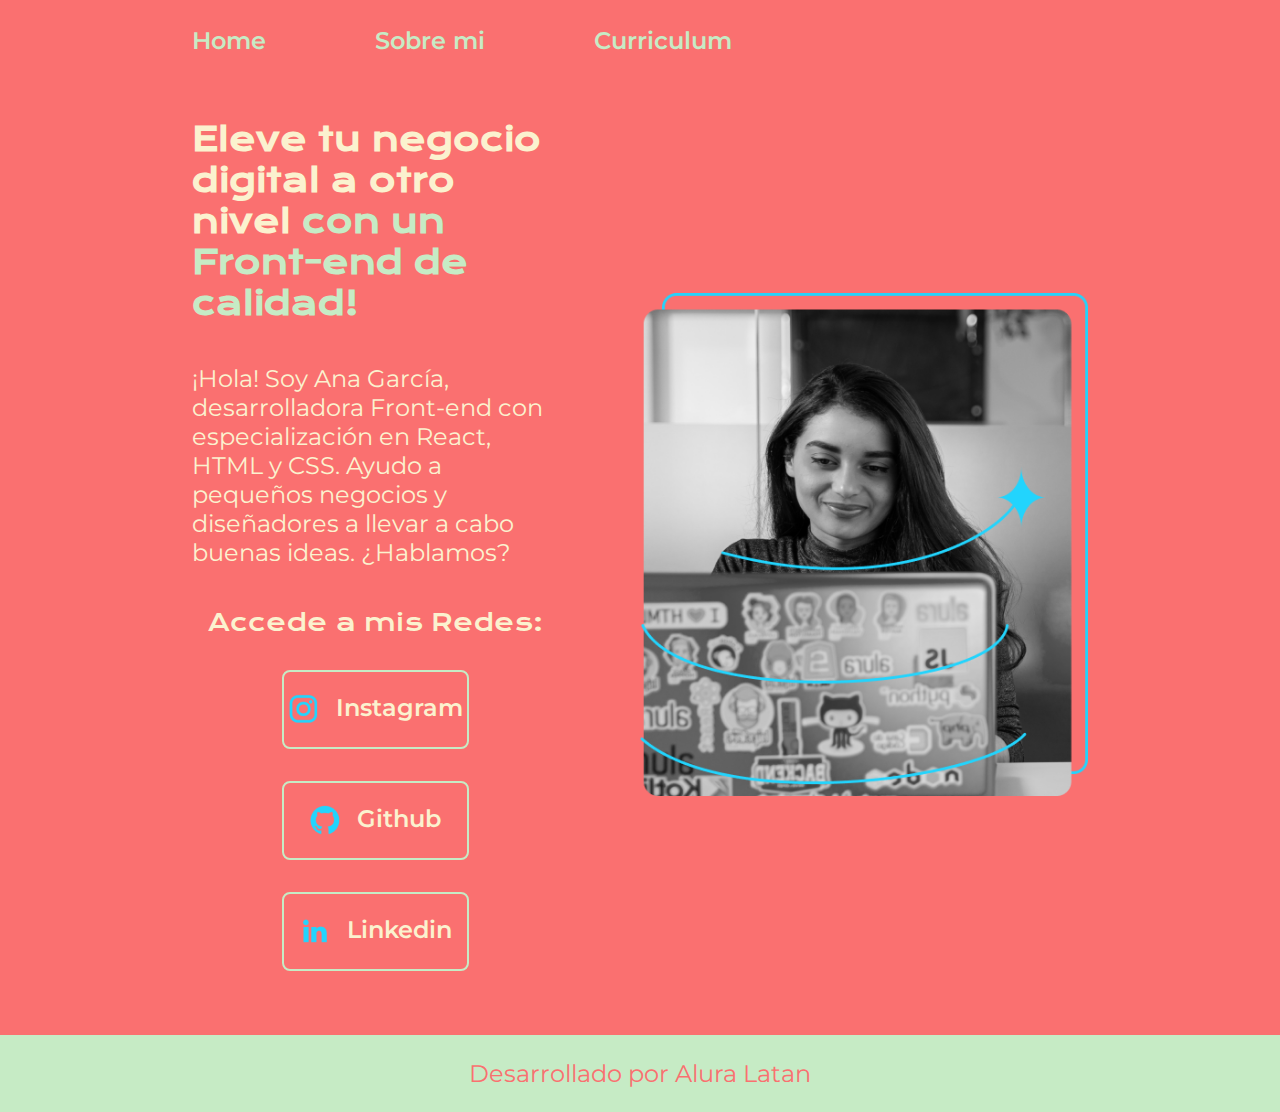
<file: index.html>
<!DOCTYPE html>
<html lang="es">
<head>
    <meta charset="UTF-8">
    <meta http-equiv="X-UA-Compatible" content="IE=edge">
    <meta name="viewport" content="width=device-width, initial-scale=1.0">
    <title>Portafolio</title>
    <link rel="stylesheet" href="./styles/style.css">
</head>
<body>
    <header class="header">
        <nav class="header__menu">
            <a class="header__menu__link" href="index.html">Home</a>
            <a class="header__menu__link" href="about.html">Sobre mi</a>
            <a class="header__menu__link" href="curriculo.html">Curriculum</a>
        </nav>
    </header>
    <main class="presentacion">
        <section class="presentacion__contenido">
            <h1 class="presentacion__contenido__titulo">Eleve tu negocio digital a otro nivel
            <strong class="titulo-destaque"> con un Front-end de calidad!
               
            </strong></h1>
            <p class="presentacion__contenido_texto">¡Hola! Soy Ana García, desarrolladora Front-end con especialización en React, HTML y CSS. Ayudo a pequeños negocios y diseñadores a llevar a cabo buenas ideas. ¿Hablamos?
            </p>
            <div class="presentacion__enlaces">
                <h2 class="presentacion__enlaces__subtitulo">Accede a mis Redes:</h2>
                <a class="presentacion__enlaces__link" href="https://www.instagram.com/">
                    <img src="./assets/instagram.png">
                    Instagram</a>
                <a class="presentacion__enlaces__link" href="https://www.github.com/">
                    <img src="./assets/github.png">
                    Github</a>
                <a class="presentacion__enlaces__link" href="https://co.linkedin.com/">
                    <img src="./assets/linkedin.png">
                    Linkedin</a>
            </div>
        </section>
        <img class="presentacion__imagen" src="Imagem.png" alt="Imagen de Ana Garcia trabajando">
    </main>
    <footer class="footer">
      <p>Desarrollado por Alura Latan</p>  
    </footer>
</body>
</html>
</file>
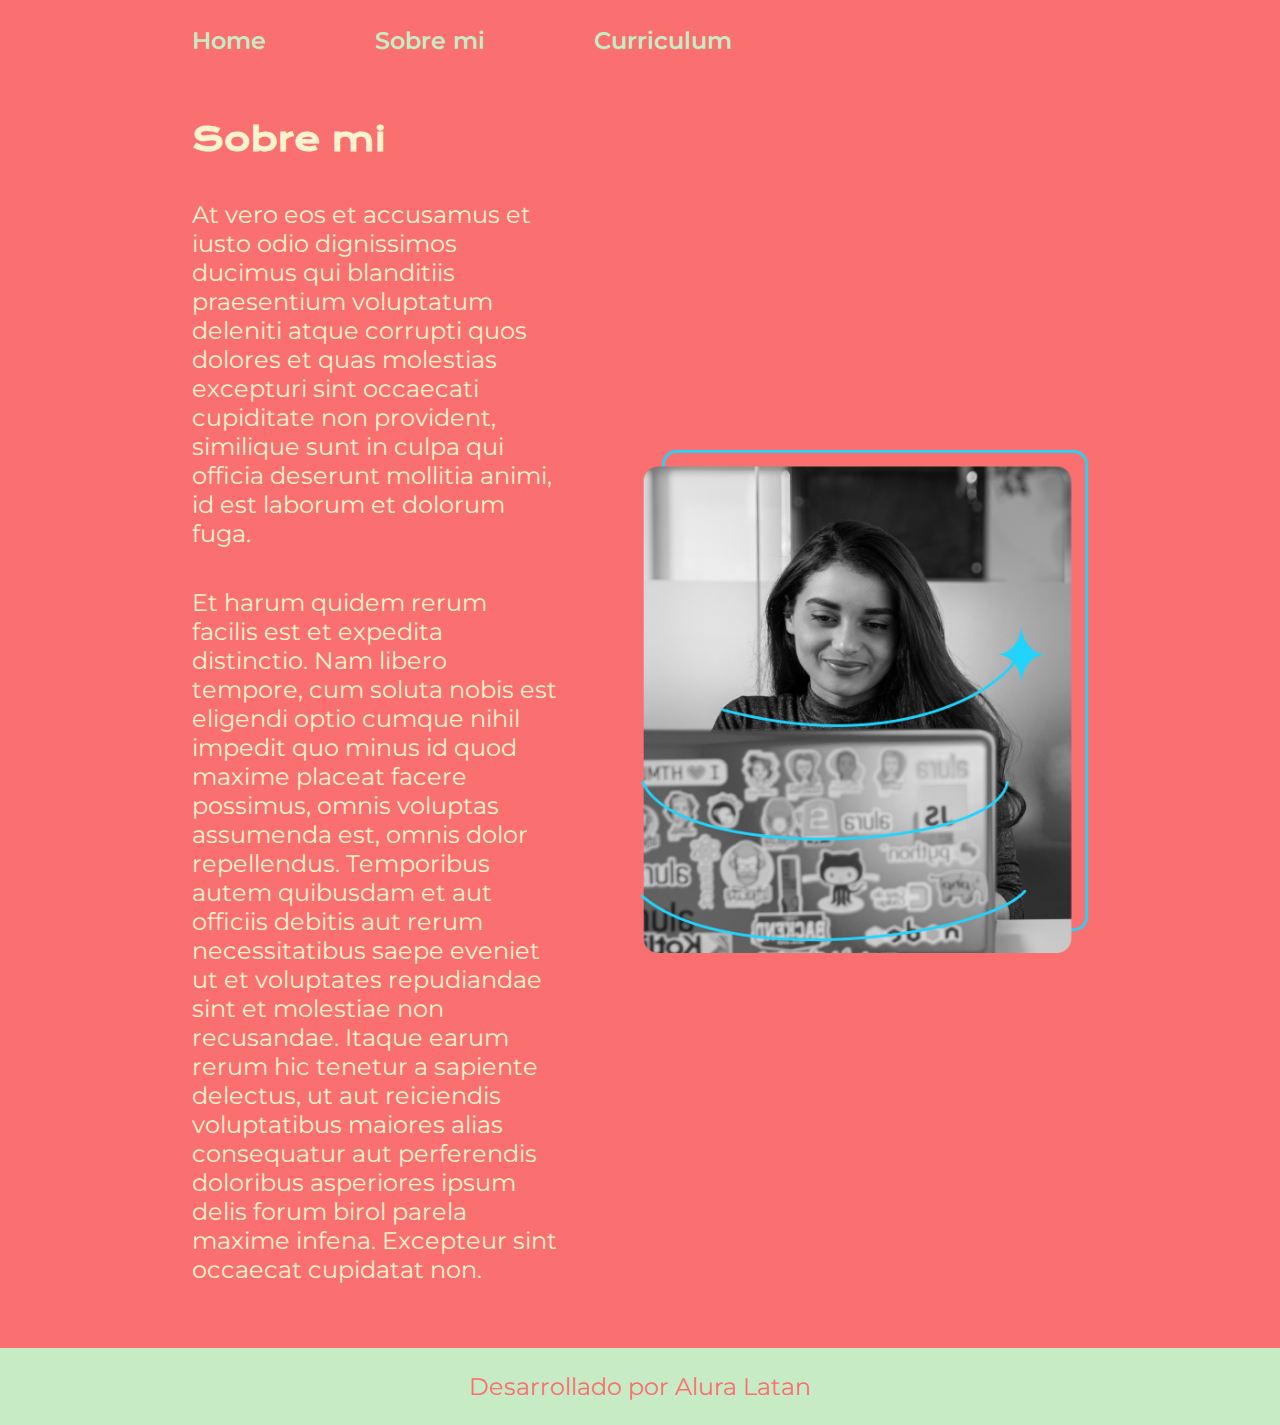
<file: about.html>
<!DOCTYPE html>
<html lang="es">
<head>
    <meta charset="UTF-8">
    <meta name="viewport" content="width=device-width, initial-scale=1.0">
    <title>Sobre mi</title>
    <link rel="stylesheet" href="./styles/style.css">
</head>
<body>
    <header class="header">
        <nav class="header__menu">
            <a class="header__menu__link" href="index.html">Home</a>
            <a class="header__menu__link" href="about.html">Sobre mi</a>
            <a class="header__menu__link" href="curriculo.html">Curriculum</a>
        </nav>
    </header>
    <main class="presentacion">

        <section class="presentacion__contenido">
            <h1 class="presentacion__contenido__titulo">Sobre mi</h1>
            <p class="presentacion__contenido_texto">At vero eos et accusamus et iusto odio dignissimos ducimus qui blanditiis praesentium voluptatum deleniti atque corrupti quos dolores et quas molestias excepturi sint occaecati cupiditate non provident, similique sunt in culpa qui officia deserunt mollitia animi, id est laborum et dolorum fuga.</p>
            <p class="presentacion__contenido_texto">Et harum quidem rerum facilis est et expedita distinctio. Nam libero tempore, cum soluta nobis est eligendi optio cumque nihil impedit quo minus id quod maxime placeat facere possimus, omnis voluptas assumenda est, omnis dolor repellendus. Temporibus autem quibusdam et aut officiis debitis aut rerum necessitatibus saepe eveniet ut et voluptates repudiandae sint et molestiae non recusandae. Itaque earum rerum hic tenetur a sapiente delectus, ut aut reiciendis voluptatibus maiores alias consequatur aut perferendis doloribus asperiores ipsum delis forum birol parela maxime infena. Excepteur sint occaecat cupidatat non.</p>
        </section>
        <img class="presentacion__imagen" src="Imagem.png" alt="Imagen de Ana Garcia trabajando">

    </main>
    <footer class="footer">
        <p>Desarrollado por Alura Latan</p>  
    </footer>
</body>
</html>
</file>
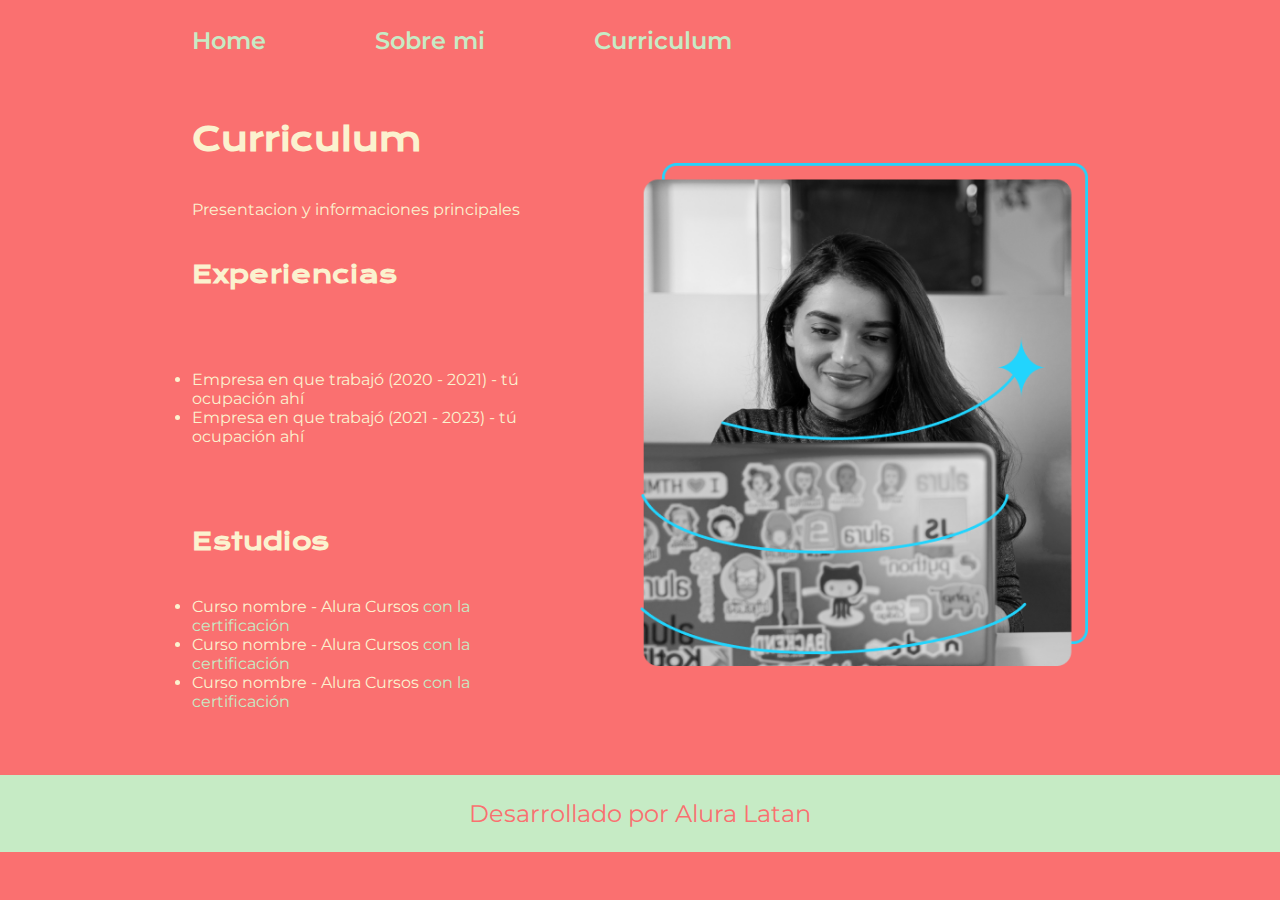
<file: curriculo.html>
<!DOCTYPE html>
<html lang="es">
<head>
    <meta charset="UTF-8">
    <meta name="viewport" content="width=device-width, initial-scale=1.0">
    <title>Curriculo</title>
    <link rel="stylesheet" href="./styles/style.css">
</head>
<body>
    <header class="header">
        <nav class="header__menu">
            <a class="header__menu__link" href="index.html">Home</a>
            <a class="header__menu__link" href="about.html">Sobre mi</a>
            <a class="header__menu__link" href="curriculo.html">Curriculum</a>
        </nav>
    </header>

    <main class="presentacion">
        <section class="presentacion__contenido">
            <h1 class="presentacion__contenido__titulo">
                Curriculum</h1>
                <p class="presentacion__contenido__texto">
                    Presentacion y informaciones principales

                </p>
                <h2 class="presentacion__contenido__titulo">Experiencias</h2>
                <p class="presentacion__contenido__texto">
                    <ul class="presentacion__contenido__texto">
                        <li> Empresa en que trabajó (2020 - 2021) - tú ocupación ahí </li>
                        <li> Empresa en que trabajó (2021 - 2023) - tú ocupación ahí </li>
                    </ul>
                </p>
                <h2 class="presentacion__contenido__titulo">Estudios</h2>
                <div class="presentacion__contenido__texto">
                    <ul class="presentacion__contenido__texto">
                        <li>Curso nombre - Alura Cursos <a href="linkdelacertificacion">con la certificación</a> </li>
                        <li>Curso nombre - Alura Cursos <a href="linkdelacertificacion">con la certificación</a></li>
                        <li>Curso nombre - Alura Cursos <a href="linkdelacertificacion">con la certificación</a></li>
                    </ul>
                </div>
               
        </section>
            <img class="presentacion__imagen" src="Imagem.png" alt="Foto de Ana García desarrolando un proyecto">
    </main>
    <footer class="footer">
        <p>Desarrollado por Alura Latan</p>  
    </footer>
    
</body>
</html>
</file>
<file: styles/style.css>
@import url('https://fonts.googleapis.com/css2?family=Krona+One&family=Montserrat&display=swap');

:root{
    --color-primario:#FA7070;
    --color-secundario:#FBF2CF;
    --color-terciario:#C6EBC5;
    --color-hover:#A1C298;

    --fuente-monserrat: "Montserrat", sans-serif;
    --fuente-krona: "krona One", sans-serif;
}

*{
    padding: 0;
    margin: 0;
}

body {
    background-color: var(--color-primario);
    color:var(--color-secundario) ;
    box-sizing: border-box;
}

.header{
    padding: 2% 0% 0% 15%;
}

.header__menu{
    display: flex;
    gap: 10%;
}

.header__menu__link{
    font-family: var(--fuente-monserrat);
    font-size: 1.5rem;
    font-weight: 600;
    color:var(--color-terciario);
    text-decoration: none;
}

.presentacion{
    display: flex;
    align-items: center;
    padding: 5% 15%;
    justify-content: space-between;
    gap: 82px;
}

.presentacion__contenido{
    width: 50%;
    display: flex;
    flex-direction: column;
    gap: 40px;
    font-family: var(--fuente-monserrat);
}

.presentacion__contenido__titulo{
    font-size: 2.5rerm;
    font-family: var(--fuente-krona);
}

.titulo-destaque{
    color:var(--color-terciario);
}

.presentacion__contenido_texto{
    font-family: var(--fuente-monserrat);
    font-size: 1.5rem;
}

.presentacion__contenido__texto a{
    text-decoration: none;
    color:var(--color-terciario);
}

.presentacion__enlaces{
    display: flex;
    justify-content: space-between;
    flex-direction: column;
    align-items: center;
    gap: 32px;
    
}

.presentacion__enlaces__subtitulo{
    font-family: var(--fuente-krona);
    font-size: 1.5rem;
    font-weight: 400;
}

.presentacion__enlaces__link{
    width: 50%;
    text-align: center;
    padding: 21.5px 0;
    border-radius: 8px;
    font-family: var(--fuente-monserrat);
    font-size: 1.5rem;
    font-weight: 600;
    text-decoration: none;
    color: var(--color-secundario);
    border: 2px solid var(--color-terciario);
    justify-content: center;
    gap: 16px;
    display: flex;
}

.presentacion__enlaces__link:hover{
    background-color: var(--color-hover);
}

.presentacion__imagen{
    width: 50%;
}

.footer{
    background-color:var(--color-terciario);
    padding: 1.5rem;
    color: var(--color-primario);
    text-align: center;
    font-family: var(--fuente-monserrat);
    font-size: 1.5rem;
    font-weight: 400;
}

@media (max-width:1200px){

    .header{
        padding: 10%;
    }

    .header__menu{
        justify-content: center;
    }

    .presentacion{
        flex-direction: column-reverse;
        padding: 5%;
    } 

    .presentacion__contenido{
        width: auto;
    }
}
</file>
